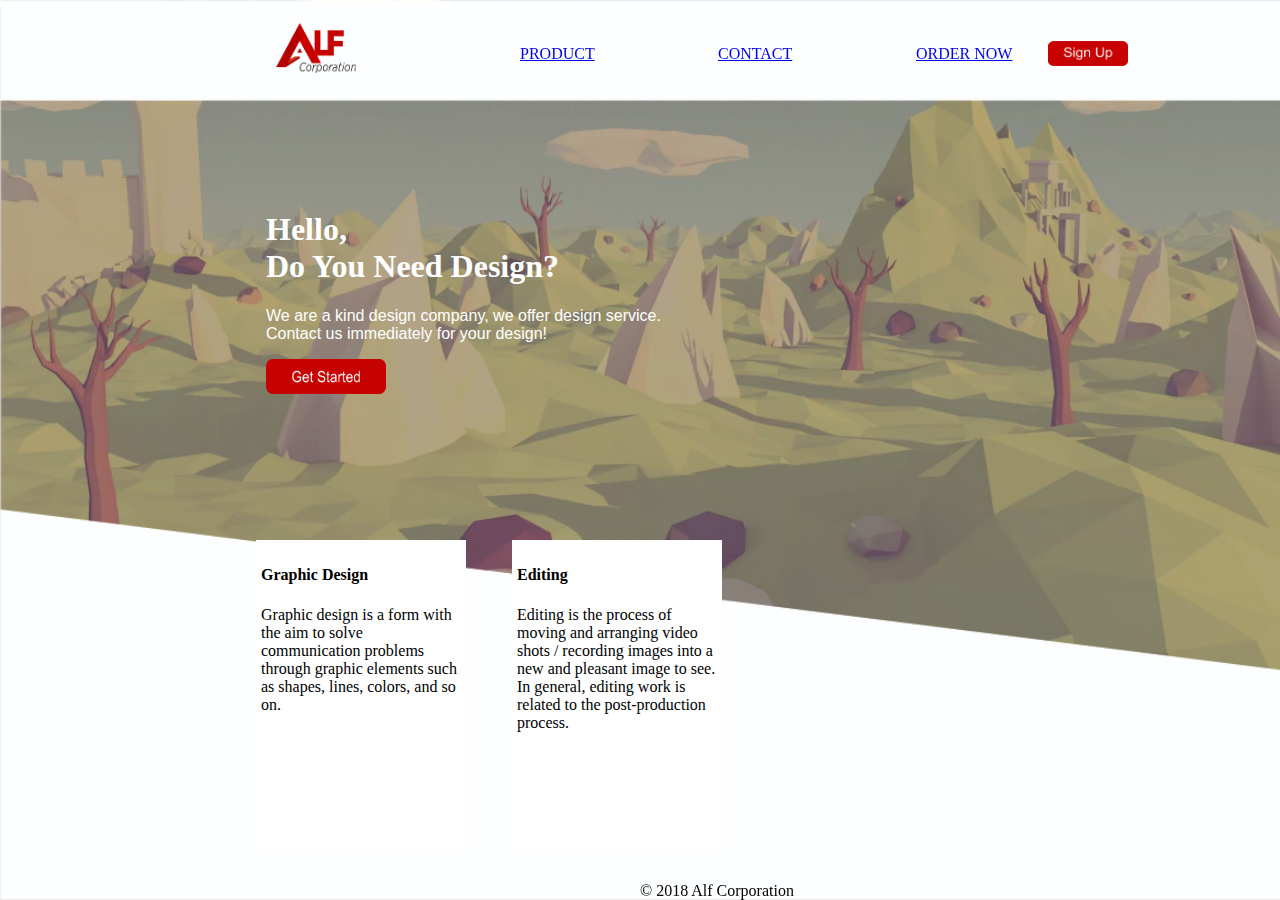
<file: index.html>
<!DOCTYPE html>
<html>
	<head>
		<title>Website</title>
		<link rel="stylesheet" type="text/css" href="style.css"/>
	</head>
	
	<body>
		<header>
		<div class="navigasi">
		<a href="index.html"><img class="logo" src="img/logo.png" alt="logo" width="80px" height="50px"></a>
			<nav>
				<ul type="none">
					<li class="produk"><a href="produk.html">PRODUCT</a></li>
					<li class="contact"><a href="kontak.html">CONTACT</a></li>
					<li class="pesan"><a href="beli.html">ORDER NOW</a></li>
					<li class="signup"><a href="#"><img src="img/signup.png" alt="sign" width="80px" height="25px"></a></li>
				</ul>
			</nav>
		</div>	
		</header>	
		<section>
		<div class="hello">
			<div class="header">
			<h1>Hello,<br> Do You Need Design?</h1>
			<p class="pertama">We are a kind design company, we offer design service.
			<br>Contact us immediately for your design!</p>
			<a href="produk.html"><img src="img/getstarted.png" alt="started" width="120px" height="35px"></a>
			</div>
		</div>
		</section>
		<article>
		<div class="artikel1">
			<h4>Graphic Design</h4>
			<p>Graphic design is a form with the aim to solve communication problems through graphic 
			elements such as shapes, lines, colors, and so on.</p>
		</div>
		</article>
		<article>
		<div class="artikel2">
			<h4>Editing</h4>
			<p>Editing is the process of moving and arranging video shots / recording images into a new and
			pleasant image to see. In general, editing work is related to the post-production process.</p>
		</div>
		</article>
		<footer>
		<div class="footer">
			<span>&copy; 2018 Alf Corporation</span>
		</div>
		</footer>
	</body>
</html>
</file>
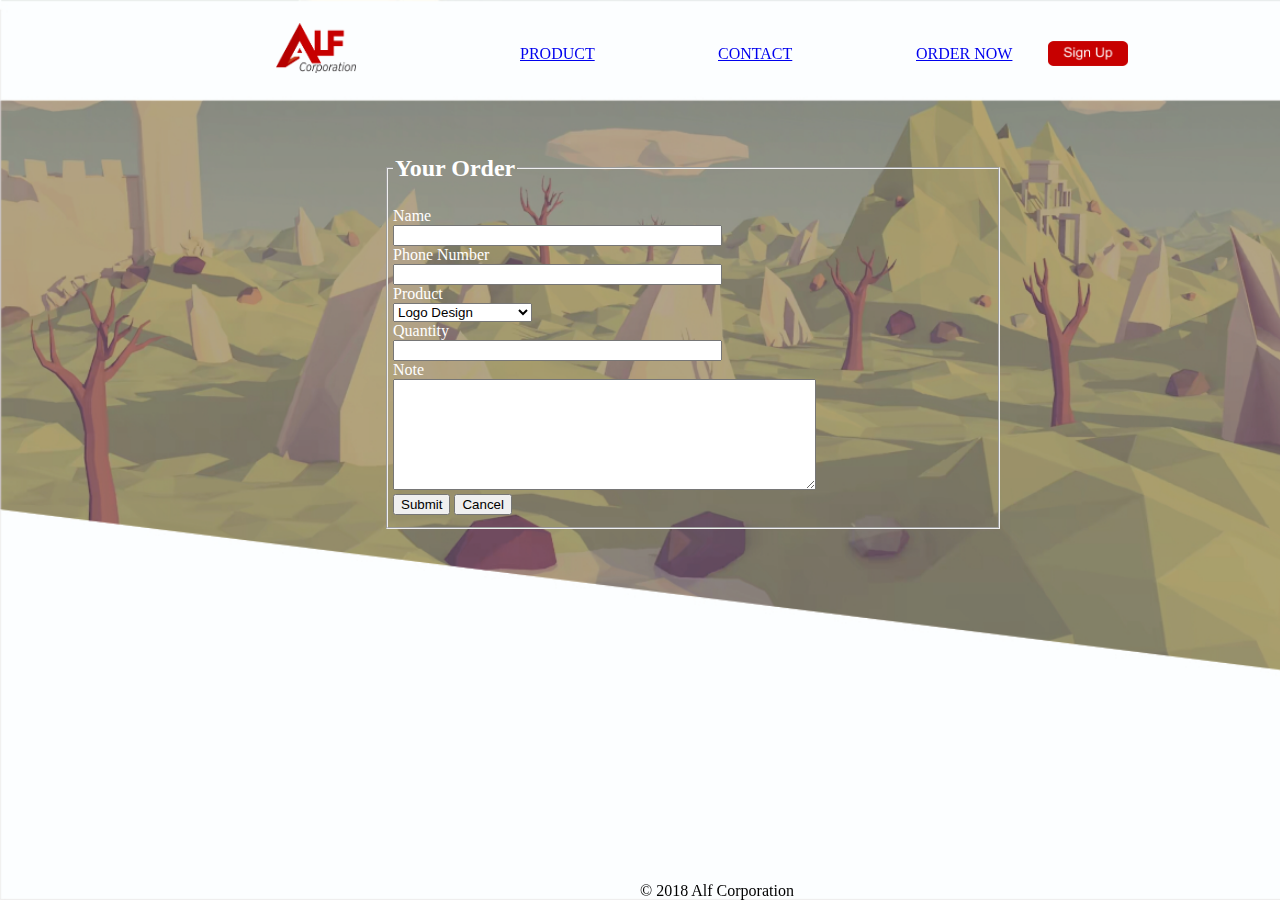
<file: beli.html>
<!DOCTYPE html>
<html>
	<head>
		<title>Website</title>
		<link rel="stylesheet" type="text/css" href="style.css"/>
	</head>
	
	<body>
		<header>
		<div class="navigasi">
		<a href="index.html"><img class="logo" src="img/logo.png" alt="logo" width="80px" height="50px"></a>
			<nav>
				<ul type="none">
					<li class="produk"><a href="produk.html">PRODUCT</a></li>
					<li class="contact"><a href="kontak.html">CONTACT</a></li>
					<li class="pesan"><a href="beli.html">ORDER NOW</a></li>
					<li class="signup"><a href="#"><img src="img/signup.png" alt="sign" width="80px" height="25px"></a></li>
				</ul>
			</nav>
		</div>	
		</header>
		<section>
			<form>
				<fieldset>
					<legend><h2>Your Order</h2></legend>
					<font color="white">
					<label>Name</label><br>
					<input type="text" name="nama" size="38">
					<br>
					
					<label>Phone Number</label><br>
					<input type="text" name="nomer" size="38">
					<br>
					
					<label>Product</label><br>
					<select name="produk">
						<option value="logo">Logo Design</option>
						<option value="banner">Banner</option>
						<option value="icon">Icon Design</option>
						<option value="layout">Layout Design</option>
						<option value="edit">Photo/Video Editing</option>
					</select>	
					<br>
					<label>Quantity</label><br>
					<input type="text" name="jumlah" size="38">
					<br>
					<label>Note</label><br>
					<textarea name="note" rows="7" cols="50"></textarea>
					<br>
					<input type="submit" value="Submit">
					<input type="reset" value="Cancel">
					</font>
				</fieldset>
			</form>
		</section>
		<footer>
		<div class="footer">
			<span>&copy; 2018 Alf Corporation</span>
		</div>
		</footer>
	</body>
</html>
</file>
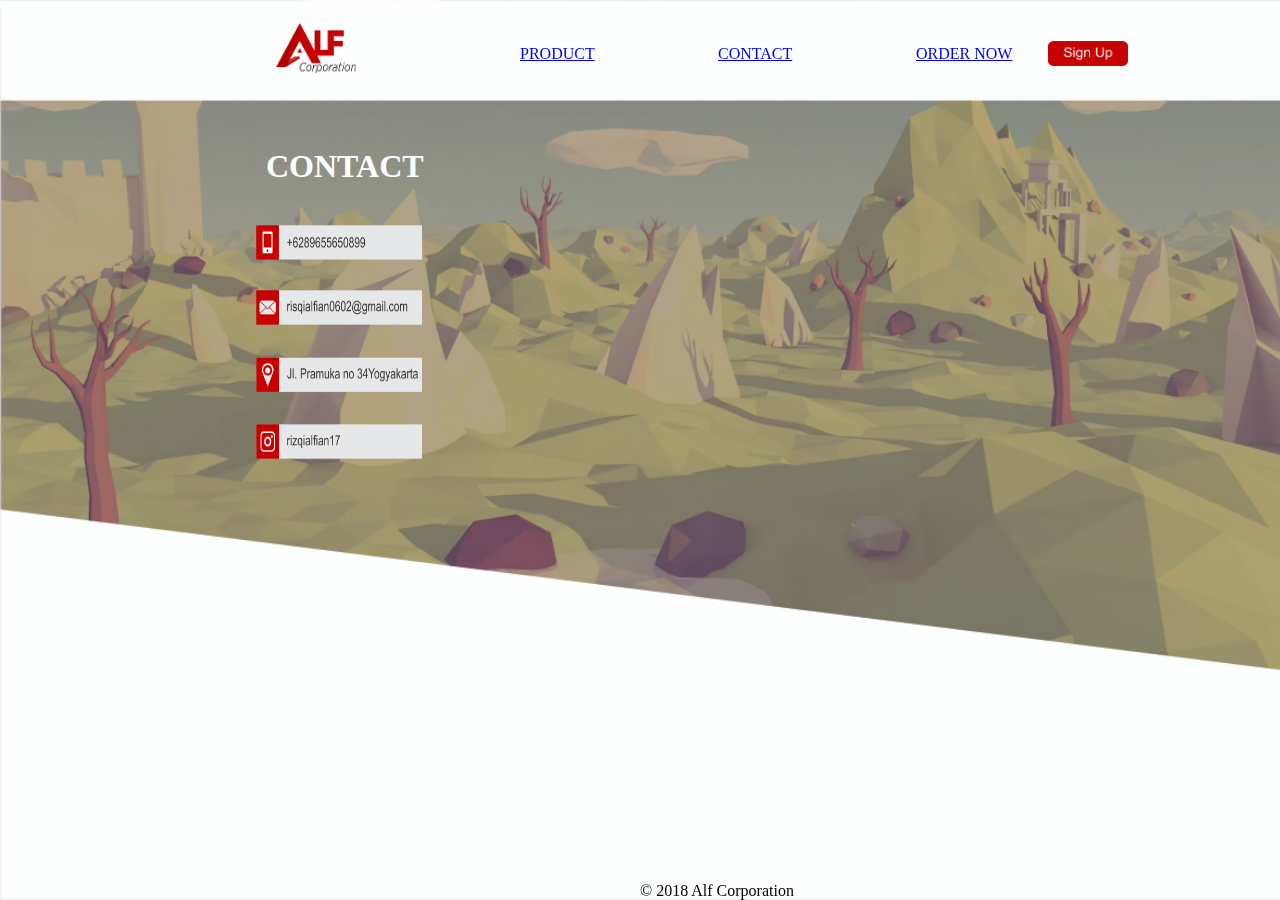
<file: kontak.html>
<!DOCTYPE html>
<html>
	<head>
		<title>Website</title>
		<link rel="stylesheet" type="text/css" href="style.css"/>
	</head>
	
	<body>
		<header>
		<div class="navigasi">
		<a href="index.html"><img class="logo" src="img/logo.png" alt="logo" width="80px" height="50px"></a>
			<nav>
				<ul type="none">
					<li class="produk"><a href="produk.html">PRODUCT</a></li>
					<li class="contact"><a href="kontak.html">CONTACT</a></li>
					<li class="pesan"><a href="beli.html">ORDER NOW</a></li>
					<li class="signup"><a href="#"><img src="img/signup.png" alt="sign" width="80px" height="25px"></a></li>
				</ul>
			</nav>
		</div>	
		</header>
		<section>
			<h1 class="kontak">CONTACT</h1>
			<img class="kontak" src="img/contactisi.png" alt="kontakk">
		</section>
		<footer>
		<div class="footer">
			<span>&copy; 2018 Alf Corporation</span>
		</div>
		</footer>
	</body>
</html>
</file>
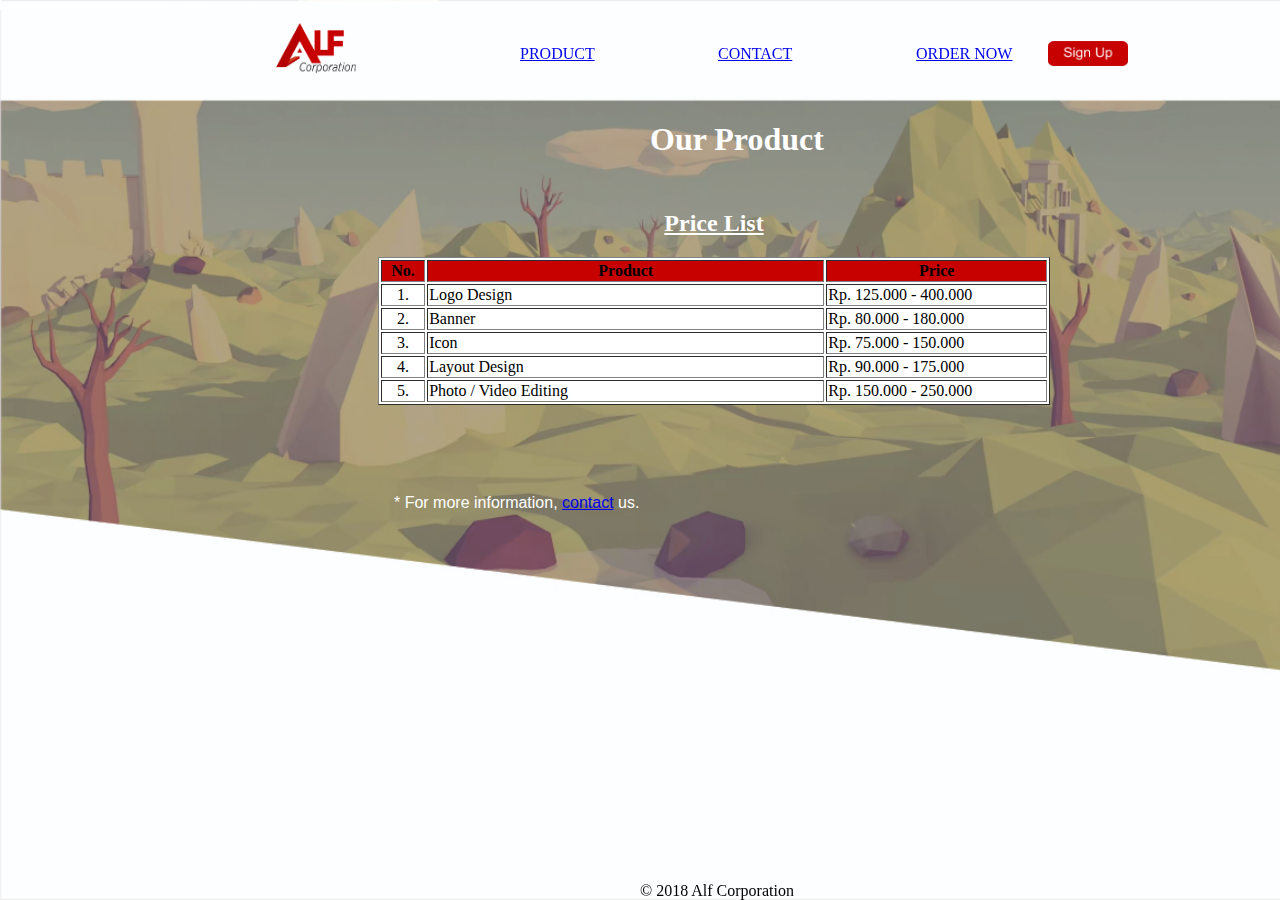
<file: produk.html>
<!DOCTYPE html>
<html>
	<head>
		<title>Website</title>
		<link rel="stylesheet" type="text/css" href="style.css"/>
	</head>
	
	<body>
		<header>
		<div class="navigasi">
		<a href="index.html"><img class="logo" src="img/logo.png" alt="logo" width="80px" height="50px"></a>
			<nav>
				<ul type="none">
					<li class="produk"><a href="produk.html">PRODUCT</a></li>
					<li class="contact"><a href="kontak.html">CONTACT</a></li>
					<li class="pesan"><a href="beli.html">ORDER NOW</a></li>
					<li class="signup"><a href="#"><img src="img/signup.png" alt="sign" width="80px" height="25px"></a></li>
				</ul>
			</nav>
		</div>	
		</header>
		<section>
		<h1 class="kedua">Our Product</h1>
		<div class="table1">
		<table width="75%" align="center" border="1" bgcolor="white">
			<caption align="top"><font color="white"><b><u><h2>Price List<h2></u></b></font></caption>
			<thead>
				<tr bgcolor="#C70000">
					<th width="5%">No.</th>
					<th width="45%">Product</th>
					<th width="25%">Price</th>
				</tr>
			</thead>
			<tbody>
				<tr>
					<td><center>1.</center></td>
					<td>Logo Design</td>
					<td align="left">Rp. 125.000 - 400.000</td>
				</tr>
				<tr>
					<td><center>2.</center></td>
					<td>Banner</td>
					<td align="left">Rp. 80.000 - 180.000</td>
				</tr>
				<tr>
					<td><center>3.</center></td>
					<td>Icon</td>
					<td align="left">Rp. 75.000 - 150.000</td>
				</tr>
				<tr>
					<td><center>4.</center></td>
					<td>Layout Design</td>
					<td align="left">Rp. 90.000 - 175.000</td>
				</tr>
				<tr>
					<td><center>5.</center></td>
					<td>Photo / Video Editing </td>
					<td align="left">Rp. 150.000 - 250.000</td>
				</tr>
			</tbody>
		</table>
		</div>
		</section>
		<section>
		<p class="kedua">* For more information, <u><a href="kontak.html">contact</a></u> us.</p>
		</section>
		<footer>
		<div class="footer">
			<span>&copy; 2018 Alf Corporation</span>
		</div>
		</footer>
	</body>
</html>
</file>
<file: style.css>
body{
	background-image:url(img/bg2.jpg);
	background-size:cover;
	background-attachment: fixed;
	background-repeat: no-repeat;
	display:flex;
}

.navigasi{
	width:100%;
	padding:20px;
	position:fixed;
	top:1px;
	left:20%;
	font-family:Gotham Black;
}

img.logo {
	padding-top:2px;
	position:absolute;
}

.produk{
	padding-top:8px;
	position:absolute;
	left:20%;
}

.contact{
	padding-top:8px;
	position:absolute;
	left:35%;
}

.pesan{
	padding-top:8px;
	position:absolute;
	left:50%;
}

.signup{
	padding-top:4px;
	position:absolute;
	left:60%;
}

.hello{
	width:100%;
	padding:10px;
	position:absolute;
	top:20%;
	left:20%;
}

.artikel1{
	width:200px;
	height:300px;
	padding:5px;
	background:white;
	position: absolute;
	top: 60%;
	left: 20%;
}

.artikel2{
	width:200px;
	height:300px;
	padding:5px;
	background:white;
	position:absolute;
	top: 60%;
	left: 40%;
}

h2{
	font-family: Gotham Rounded;
	color:white;
}

img.kontak{
	position:absolute;
	top:25%;
	left:20%;
	width:13%;
	height:26%;
}

h1.kontak{
	font-family: Gotham Rounded;
	color:white;
	width:100%;
	padding:10px;
	position:absolute;
	top:13%;
	left:20%;
}

h1.kedua{
	font-family: Gotham Rounded;
	color:white;
	width:100%;
	padding:10px;
	position:absolute;
	top:10%;
	left:50%;
}

.table1{
	width:70%;
	padding:10px;
	position:absolute;
	top:20%;
	left:20%;
}
h1{
	font-family: Gotham Rounded;
	color:white;
	padding-right:175px;
}

h4{
	font-family: Gotham Rounded;
	position:center-left;
}
 
.pertama{
	font-family: arial;
	color:white;
}

.kedua{
	font-family: arial;
	color:white;
	padding:10px;
	position:absolute;
	top:52%;
	left:30%;
}

fieldset{
	width:600px;
	height:380px;
	padding:5px;
	position:absolute;
	top: 15%;
	left: 30%;
}

.footer{
	position:fixed;
	bottom:0%;
	left:50%;
}
</file>
